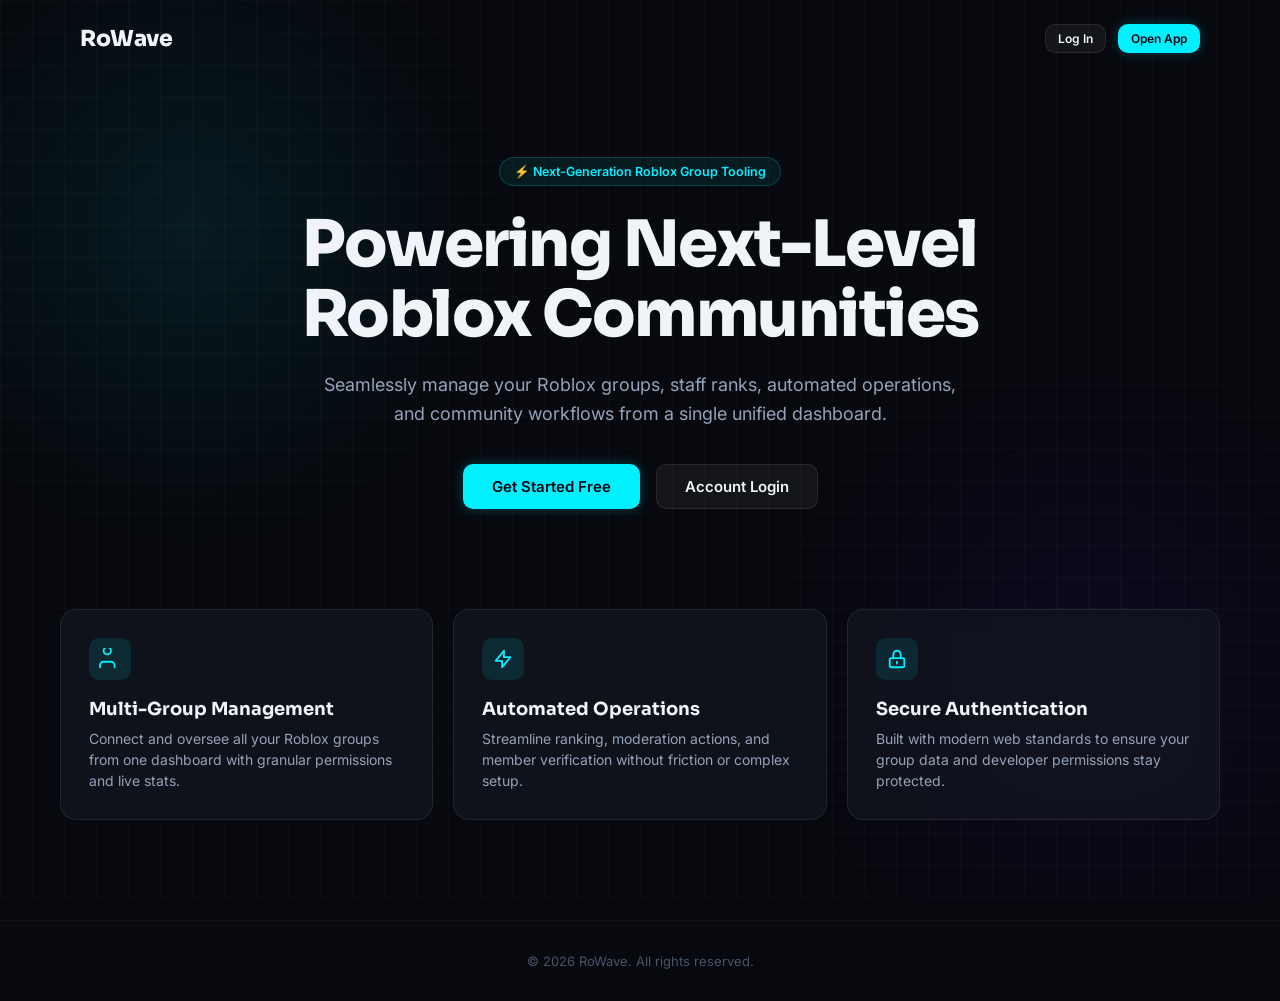
<file: index.html>
<!DOCTYPE html>
<html lang="en">
<head>
  <meta charset="UTF-8">
  <meta name="viewport" content="width=device-width, initial-scale=1.0">
  <title>RoWave - Modern Roblox Community & Management Platform</title>

  <!-- Typography -->
  <link rel="preconnect" href="https://fonts.googleapis.com">
  <link rel="preconnect" href="https://fonts.gstatic.com" crossorigin>
  <link href="https://fonts.googleapis.com/css2?family=Inter:wght@400;500;600&family=Sora:wght@700;800&display=swap" rel="stylesheet">

  <style>
    :root {
      --bg-dark: #07090e;
      --panel: rgba(18, 22, 31, 0.75);
      --border: rgba(255, 255, 255, 0.08);
      --border-soft: rgba(255, 255, 255, 0.04);
      --text: #f0f4f8;
      --text-dim: #94a3b8;
      --text-faint: #475569;
      --accent: #00f0ff;
      --accent-glow: rgba(0, 240, 255, 0.25);
      --font-display: 'Sora', sans-serif;
      --font-body: 'Inter', sans-serif;
      --radius-md: 10px;
      --radius-lg: 16px;
    }

    * {
      box-sizing: border-box;
      margin: 0;
      padding: 0;
    }

    body {
      background-color: var(--bg-dark);
      color: var(--text);
      font-family: var(--font-body);
      min-height: 100vh;
      overflow-x: hidden;
    }

    /* Background Effects */
    .bg-layer {
      position: fixed;
      inset: 0;
      z-index: -1;
      pointer-events: none;
      overflow: hidden;
    }

    .bg-grid {
      position: absolute;
      inset: 0;
      background-image: 
        linear-gradient(to right, rgba(255, 255, 255, 0.02) 1px, transparent 1px),
        linear-gradient(to bottom, rgba(255, 255, 255, 0.02) 1px, transparent 1px);
      background-size: 32px 32px;
    }

    .bg-glow-primary {
      position: absolute;
      top: -10%;
      left: -10%;
      width: 50vw;
      height: 50vw;
      background: radial-gradient(circle, rgba(0, 240, 255, 0.08) 0%, transparent 70%);
    }

    .bg-glow-secondary {
      position: absolute;
      bottom: -10%;
      right: -10%;
      width: 50vw;
      height: 50vw;
      background: radial-gradient(circle, rgba(120, 0, 255, 0.08) 0%, transparent 70%);
    }

    /* Navigation */
    .landing-nav {
      display: flex;
      align-items: center;
      justify-content: space-between;
      padding: 24px 40px;
      max-width: 1200px;
      margin: 0 auto;
    }

    .brand-logo {
      font-family: var(--font-display);
      font-size: 22px;
      font-weight: 800;
      color: var(--text);
      text-decoration: none;
      letter-spacing: -0.5px;
    }

    .nav-actions {
      display: flex;
      align-items: center;
      gap: 12px;
    }

    /* Buttons */
    .btn {
      display: inline-flex;
      align-items: center;
      justify-content: center;
      gap: 8px;
      font-family: var(--font-body);
      font-size: 13px;
      font-weight: 600;
      padding: 8px 16px;
      border-radius: var(--radius-md);
      border: 1px solid transparent;
      cursor: pointer;
      transition: all 0.2s ease;
      text-decoration: none;
    }

    .btn-primary {
      background: var(--accent);
      color: #050811;
      box-shadow: 0 0 12px var(--accent-glow);
    }

    .btn-primary:hover {
      filter: brightness(1.1);
      box-shadow: 0 0 20px var(--accent-glow);
    }

    .btn-secondary {
      background: rgba(255, 255, 255, 0.05);
      color: var(--text);
      border-color: var(--border);
    }

    .btn-secondary:hover {
      background: rgba(255, 255, 255, 0.08);
      border-color: rgba(255, 255, 255, 0.15);
    }

    .btn-sm {
      padding: 6px 12px;
      font-size: 12px;
    }

    /* Hero Section */
    .hero {
      max-width: 900px;
      margin: 80px auto 100px;
      text-align: center;
      padding: 0 20px;
    }

    .hero-badge {
      display: inline-flex;
      align-items: center;
      gap: 8px;
      background: rgba(0, 240, 255, 0.08);
      border: 1px solid rgba(0, 240, 255, 0.2);
      color: var(--accent);
      padding: 6px 14px;
      border-radius: 20px;
      font-size: 12.5px;
      font-weight: 600;
      margin-bottom: 24px;
    }

    .hero h1 {
      font-family: var(--font-display);
      font-size: clamp(36px, 6vw, 64px);
      font-weight: 800;
      line-height: 1.1;
      letter-spacing: -1.5px;
      margin-bottom: 20px;
    }

    .hero p {
      font-size: clamp(16px, 2vw, 18px);
      color: var(--text-dim);
      max-width: 640px;
      margin: 0 auto 36px;
      line-height: 1.6;
    }

    .hero-buttons {
      display: flex;
      align-items: center;
      justify-content: center;
      gap: 16px;
    }

    /* Features Grid */
    .features-grid {
      display: grid;
      grid-template-columns: repeat(auto-fit, minmax(280px, 1fr));
      gap: 20px;
      max-width: 1200px;
      margin: 0 auto 100px;
      padding: 0 20px;
    }

    .feature-card {
      background: var(--panel);
      border: 1px solid var(--border);
      border-radius: var(--radius-lg);
      padding: 28px;
      backdrop-filter: blur(12px);
      transition: all 0.2s ease;
    }

    .feature-card:hover {
      border-color: rgba(255, 255, 255, 0.16);
      transform: translateY(-2px);
    }

    .feature-icon {
      width: 42px;
      height: 42px;
      border-radius: var(--radius-md);
      background: rgba(0, 240, 255, 0.1);
      color: var(--accent);
      display: grid;
      place-items: center;
      margin-bottom: 18px;
    }

    .feature-icon svg {
      width: 22px;
      height: 22px;
    }

    .feature-card h3 {
      font-family: var(--font-display);
      font-size: 18px;
      margin-bottom: 8px;
    }

    .feature-card p {
      color: var(--text-dim);
      font-size: 14px;
      line-height: 1.5;
    }

    footer {
      border-top: 1px solid var(--border-soft);
      padding: 32px 20px;
      text-align: center;
      color: var(--text-faint);
      font-size: 13px;
    }
  </style>
</head>
<body>

  <!-- Background Lighting Effects -->
  <div class="bg-layer">
    <div class="bg-grid"></div>
    <div class="bg-glow-primary"></div>
    <div class="bg-glow-secondary"></div>
  </div>

  <!-- Header Navigation -->
  <header class="landing-nav">
    <a href="index.html" class="brand-logo">RoWave</a>
    <div class="nav-actions">
      <a href="login.html" class="btn btn-secondary btn-sm">Log In</a>
      <a href="communities.html" class="btn btn-primary btn-sm">Open App</a>
    </div>
  </header>

  <!-- Hero Section -->
  <section class="hero">
    <div class="hero-badge">
      <span>⚡ Next-Generation Roblox Group Tooling</span>
    </div>
    <h1>Powering Next-Level Roblox Communities</h1>
    <p>Seamlessly manage your Roblox groups, staff ranks, automated operations, and community workflows from a single unified dashboard.</p>
    <div class="hero-buttons">
      <a href="communities.html" class="btn btn-primary" style="padding: 12px 28px; font-size: 15px;">Get Started Free</a>
      <a href="login.html" class="btn btn-secondary" style="padding: 12px 28px; font-size: 15px;">Account Login</a>
    </div>
  </section>

  <!-- Feature Cards Grid -->
  <section class="features-grid">
    <div class="feature-card">
      <div class="feature-icon">
        <svg fill="none" viewBox="0 0 24 24" stroke="currentColor"><path stroke-linecap="round" stroke-linejoin="round" stroke-width="2" d="M17 21v-2a4 4 0 00-4-4H5a4 4 0 00-4 4v2M9 7a4 4 0 100-8 4 4 0 000 8z"/></svg>
      </div>
      <h3>Multi-Group Management</h3>
      <p>Connect and oversee all your Roblox groups from one dashboard with granular permissions and live stats.</p>
    </div>

    <div class="feature-card">
      <div class="feature-icon">
        <svg fill="none" viewBox="0 0 24 24" stroke="currentColor"><path stroke-linecap="round" stroke-linejoin="round" stroke-width="2" d="M13 10V3L4 14h7v7l9-11h-7z"/></svg>
      </div>
      <h3>Automated Operations</h3>
      <p>Streamline ranking, moderation actions, and member verification without friction or complex setup.</p>
    </div>

    <div class="feature-card">
      <div class="feature-icon">
        <svg fill="none" viewBox="0 0 24 24" stroke="currentColor"><path stroke-linecap="round" stroke-linejoin="round" stroke-width="2" d="M12 15v2m-6 4h12a2 2 0 002-2v-6a2 2 0 00-2-2H6a2 2 0 00-2 2v6a2 2 0 002 2zm10-10V7a4 4 0 00-8 0v4h8z"/></svg>
      </div>
      <h3>Secure Authentication</h3>
      <p>Built with modern web standards to ensure your group data and developer permissions stay protected.</p>
    </div>
  </section>

  <!-- Footer -->
  <footer>
    <p>&copy; 2026 RoWave. All rights reserved.</p>
  </footer>

</body>
</html>
</file>
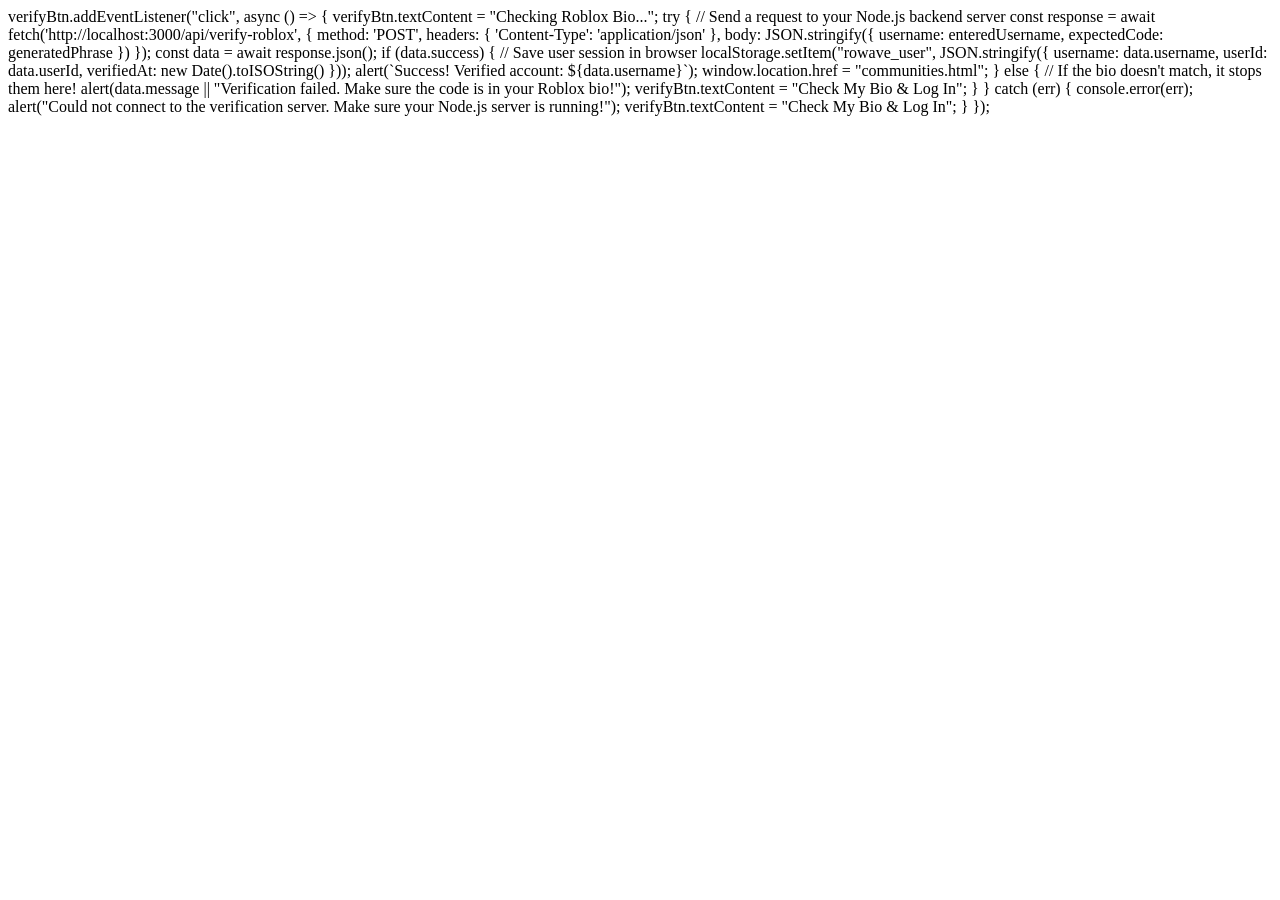
<file: communities.html>
<!DOCTYPE html>
<html lang="en">
<head>
  <meta charset="UTF-8">
  <meta name="viewport" content="width=device-width, initial-scale=1.0">
  <title>Communities - RoWave Dashboard</title>

  <!-- Typography -->
  <link rel="preconnect" href="https://fonts.googleapis.com">
  <link rel="preconnect" href="https://fonts.gstatic.com" crossorigin>
  <link href="https://fonts.googleapis.com/css2?family=Inter:wght@400;500;600&family=Sora:wght@700;800&display=swap" rel="stylesheet">

  <style>
    :root {
      --bg-dark: #07090e;
      --panel: rgba(18, 22, 31, 0.75);
      --border: rgba(255, 255, 255, 0.08);
      --text: #f0f4f8;
      --text-dim: #94a3b8;
      --accent: #00f0ff;
      --accent-glow: rgba(0, 240, 255, 0.25);
      --font-display: 'Sora', sans-serif;
      --font-body: 'Inter', sans-serif;
      --radius-md: 10px;
      --radius-lg: 16px;
    }

    * {
      box-sizing: border-box;
      margin: 0;
      padding: 0;
    }

    body {
      background-color: var(--bg-dark);
      color: var(--text);
      font-family: var(--font-body);
      min-height: 100vh;
      display: flex;
      flex-direction: column;
    }

    /* Background Effects */
    .bg-layer {
      position: fixed;
      inset: 0;
      z-index: -1;
      pointer-events: none;
    }

    .bg-grid {
      position: absolute;
      inset: 0;
      background-image: 
        linear-gradient(to right, rgba(255, 255, 255, 0.02) 1px, transparent 1px),
        linear-gradient(to bottom, rgba(255, 255, 255, 0.02) 1px, transparent 1px);
      background-size: 32px 32px;
    }

    /* Dashboard Header */
    .dash-nav {
      display: flex;
      align-items: center;
      justify-content: space-between;
      padding: 20px 40px;
      border-bottom: 1px solid var(--border);
      background: var(--panel);
      backdrop-filter: blur(12px);
    }

    .brand-logo {
      font-family: var(--font-display);
      font-size: 20px;
      font-weight: 800;
      color: var(--text);
      text-decoration: none;
    }

    .user-info {
      display: flex;
      align-items: center;
      gap: 16px;
      font-size: 14px;
      color: var(--text-dim);
    }

    .logout-btn {
      background: rgba(255, 255, 255, 0.05);
      border: 1px solid var(--border);
      color: var(--text);
      padding: 6px 12px;
      border-radius: var(--radius-md);
      font-size: 13px;
      cursor: pointer;
      transition: all 0.2s ease;
    }

    .logout-btn:hover {
      background: rgba(255, 255, 255, 0.1);
    }

    /* Main Container */
    .container {
      max-width: 1100px;
      margin: 40px auto;
      padding: 0 20px;
      width: 100%;
      flex: 1;
    }

    .section-title {
      font-family: var(--font-display);
      font-size: 24px;
      font-weight: 800;
      margin-bottom: 8px;
    }

    .section-sub {
      color: var(--text-dim);
      font-size: 14px;
      margin-bottom: 28px;
    }

    /* Groups Grid */
    .groups-grid {
      display: grid;
      grid-template-columns: repeat(auto-fit, minmax(260px, 1fr));
      gap: 20px;
    }

    .group-card {
      background: var(--panel);
      border: 1px solid var(--border);
      border-radius: var(--radius-lg);
      padding: 24px;
      backdrop-filter: blur(12px);
      transition: all 0.2s ease;
      display: flex;
      flex-direction: column;
      align-items: center;
      text-align: center;
      gap: 16px;
    }

    .group-card:hover {
      border-color: rgba(255, 255, 255, 0.16);
      transform: translateY(-2px);
    }

    .group-logo {
      width: 72px;
      height: 72px;
      border-radius: 50%;
      object-fit: cover;
      background: rgba(0, 240, 255, 0.1);
      border: 2px solid var(--border);
    }

    .group-name {
      font-family: var(--font-display);
      font-size: 16px;
      font-weight: 700;
    }

    /* Create Organization Card Style */
    .create-card {
      border: 2px dashed var(--border);
      background: transparent;
      display: flex;
      flex-direction: column;
      align-items: center;
      justify-content: center;
      text-align: center;
      cursor: pointer;
      min-height: 200px;
    }

    .create-card:hover {
      border-color: var(--accent);
      background: rgba(0, 240, 255, 0.02);
    }

    .create-icon {
      font-size: 32px;
      color: var(--accent);
      margin-bottom: 8px;
    }

    .btn {
      display: inline-flex;
      align-items: center;
      justify-content: center;
      gap: 8px;
      font-family: var(--font-body);
      font-size: 13px;
      font-weight: 600;
      padding: 10px 16px;
      border-radius: var(--radius-md);
      background: var(--accent);
      color: #050811;
      box-shadow: 0 0 12px var(--accent-glow);
      text-decoration: none;
      transition: all 0.2s ease;
      width: 100%;
    }

    .btn:hover {
      filter: brightness(1.1);
      box-shadow: 0 0 20px var(--accent-glow);
    }
  </style>
</head>
<body>

  <!-- Background Layer -->
  <div class="bg-layer">
    <div class="bg-grid"></div>
  </div>

  <!-- Dashboard Navigation -->
  <header class="dash-nav">
    <a href="index.html" class="brand-logo">RoWave</a>
    <div class="user-info">
      <span id="welcomeUser">Logged in as: Loading...</span>
      <button class="logout-btn" id="logoutBtn">Log Out</button>
    </div>
  </header>

  <!-- Main Content -->
  <main class="container">
    <h1 class="section-title">Your Communities</h1>
    <p class="section-sub">Manage your verified organizations and groups below.</p>

    <!-- Dynamic Grid of Real Communities + Create Organization Card -->
    <div class="groups-grid" id="groupsGrid">
      <!-- Communities will be injected dynamically via JavaScript -->

      <!-- Create Organization Card -->
      <div class="group-card create-card" id="createOrgBtn">
        <div class="create-icon">+</div>
        <div class="group-name">Create Organization</div>
        <p style="font-size: 12px; color: var(--text-dim); margin-bottom: 8px;">Launch a new group hub</p>
      </div>
    </div>
  </main>

  <script>
    // 1. Session Validation
    const savedUser = localStorage.getItem("rowave_user");
    if (!savedUser) {
      window.location.href = "login.html";
    } else {
      const userObj = JSON.parse(savedUser);
      document.getElementById("welcomeUser").textContent = `Logged in as: ${userObj.username}`;
    }

    // Handle logout
    document.getElementById("logoutBtn").addEventListener("click", () => {
      localStorage.removeItem("rowave_user");
      window.location.href = "login.html";
    });

    // 2. Load Real/Saved User Communities (No Templates)
    const grid = document.getElementById("groupsGrid");
    const createCard = document.getElementById("createOrgBtn");

    // Fetch stored user organizations or initialize empty array
    let userCommunities = JSON.parse(localStorage.getItem("rowave_user_orgs")) || [];

    function renderCommunities() {
      // Remove existing dynamic community cards (keeping the create card)
      document.querySelectorAll(".dynamic-group-card").forEach(el => el.remove());

      if (userCommunities.length === 0) {
        // If user has no organizations yet, they can create one using the card
      }

      userCommunities.forEach((org, index) => {
        const card = document.createElement("div");
        card.className = "group-card dynamic-group-card";
        card.innerHTML = `
          <img src="${org.logoUrl || 'https://via.placeholder.com/72'}" alt="${org.name}" class="group-logo">
          <div class="group-name">${org.name}</div>
          <a href="manage.html?id=${index}" class="btn">Manage Hub</a>
        `;
        // Insert right before the create card
        grid.insertBefore(card, createCard);
      });
    }

    renderCommunities();

    // 3. Handle Create Organization Action
    createCard.addEventListener("click", () => {
      const orgName = prompt("Enter your new organization or Roblox group name:");
      if (orgName && orgName.trim() !== "") {
        const logoUrl = prompt("Enter image URL for your community logo (or leave blank for default):") || "https://via.placeholder.com/72";
        
        userCommunities.push({ name: orgName.trim(), logoUrl: logoUrl });
        localStorage.setItem("rowave_user_orgs", JSON.stringify(userCommunities));
        renderCommunities();
      }
    });
  </script>

</body>
</html>
</file>
